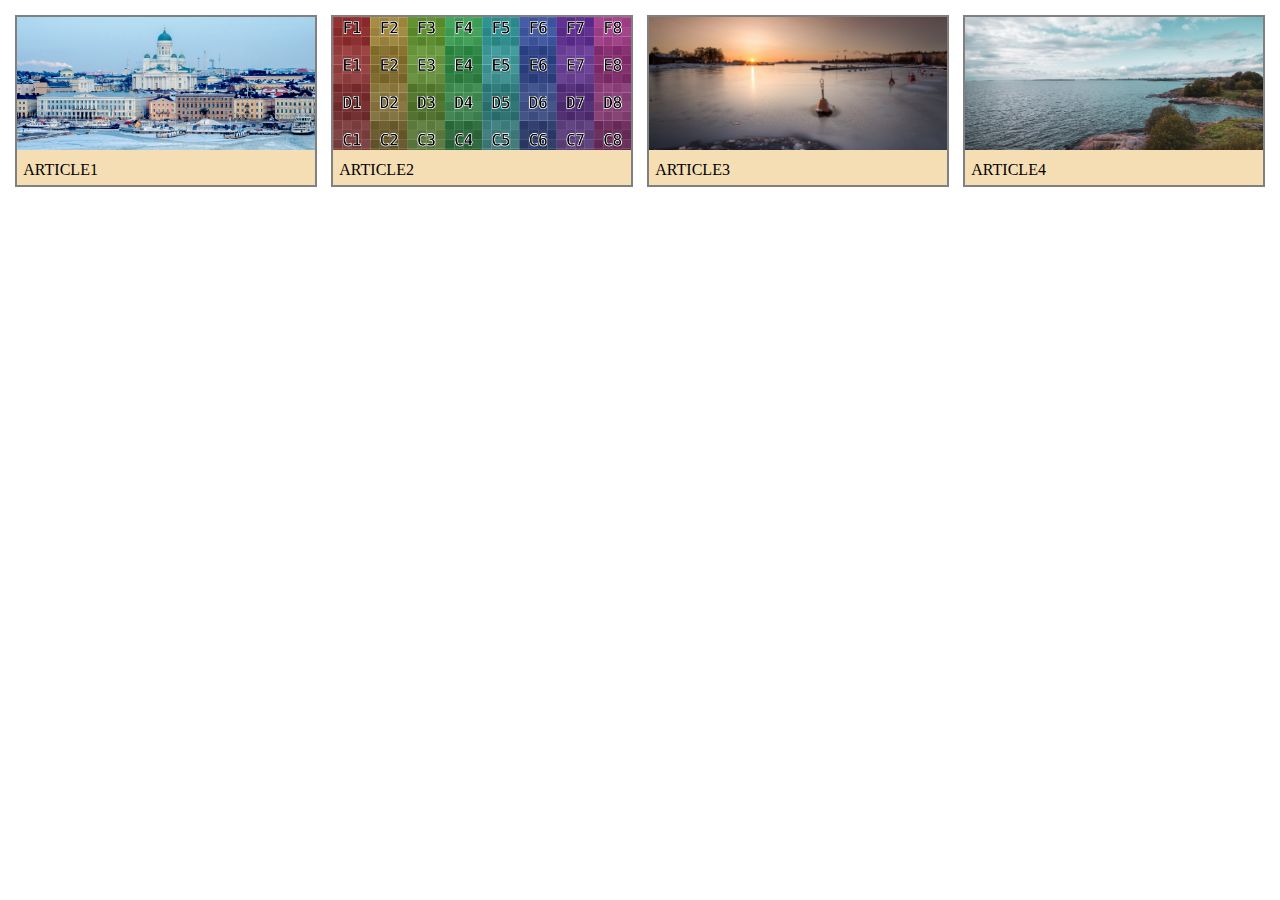
<file: article_preview.html>
<!DOCTYPE html>




<div class="article-preview-box">
    <style>



    
       div.article-preview {
            padding: 0;
            margin: 5pt;
            border: gray 2pt solid;
            background-color: wheat;
        }
    
        .article-preview-box {
            display: grid;
            grid-template-columns: 25% 25% 25% 25%;
    
        }
    
        @media only screen and (max-width: 700px) {
            .article-preview-box {
                grid-template-columns: 50% 50%;
    
            }
        }
    
        @media only screen and (max-width: 300px) {
            .article-preview-box {
                grid-template-columns: 100%;    
            }
    
        }
    
        img.article-preview {
            width: 100%;
            height: 100pt;
            object-fit: cover;
            object-position: center center;
        }
    
        p.article-preview{
            padding: 5pt;
            margin: 0;
            color: black;
        }
    </style>


    <div class="preview-tile">
     <div class="article-preview">
        <img class="article-preview" src="article1.jpg">
        <p class="article-preview">ARTICLE1</p>
     </div>
    </div>
    <div class="preview-tile">
        <div class="article-preview">
            <img class="article-preview" src="article2.png">
            <p class="article-preview">ARTICLE2</p>
        </div>
    </div>
    <div class="preview-tile">
        <div class="article-preview">    
            <img class="article-preview" src="article3.jpg">
            <p class="article-preview">ARTICLE3</p>
        </div>
    </div>
    <div class="preview-tile">
        <div class="article-preview">
            <img class="article-preview" src="article4.jpg">
            <p class="article-preview">ARTICLE4</p>
        </div>
    </div>
</div>
</file>
